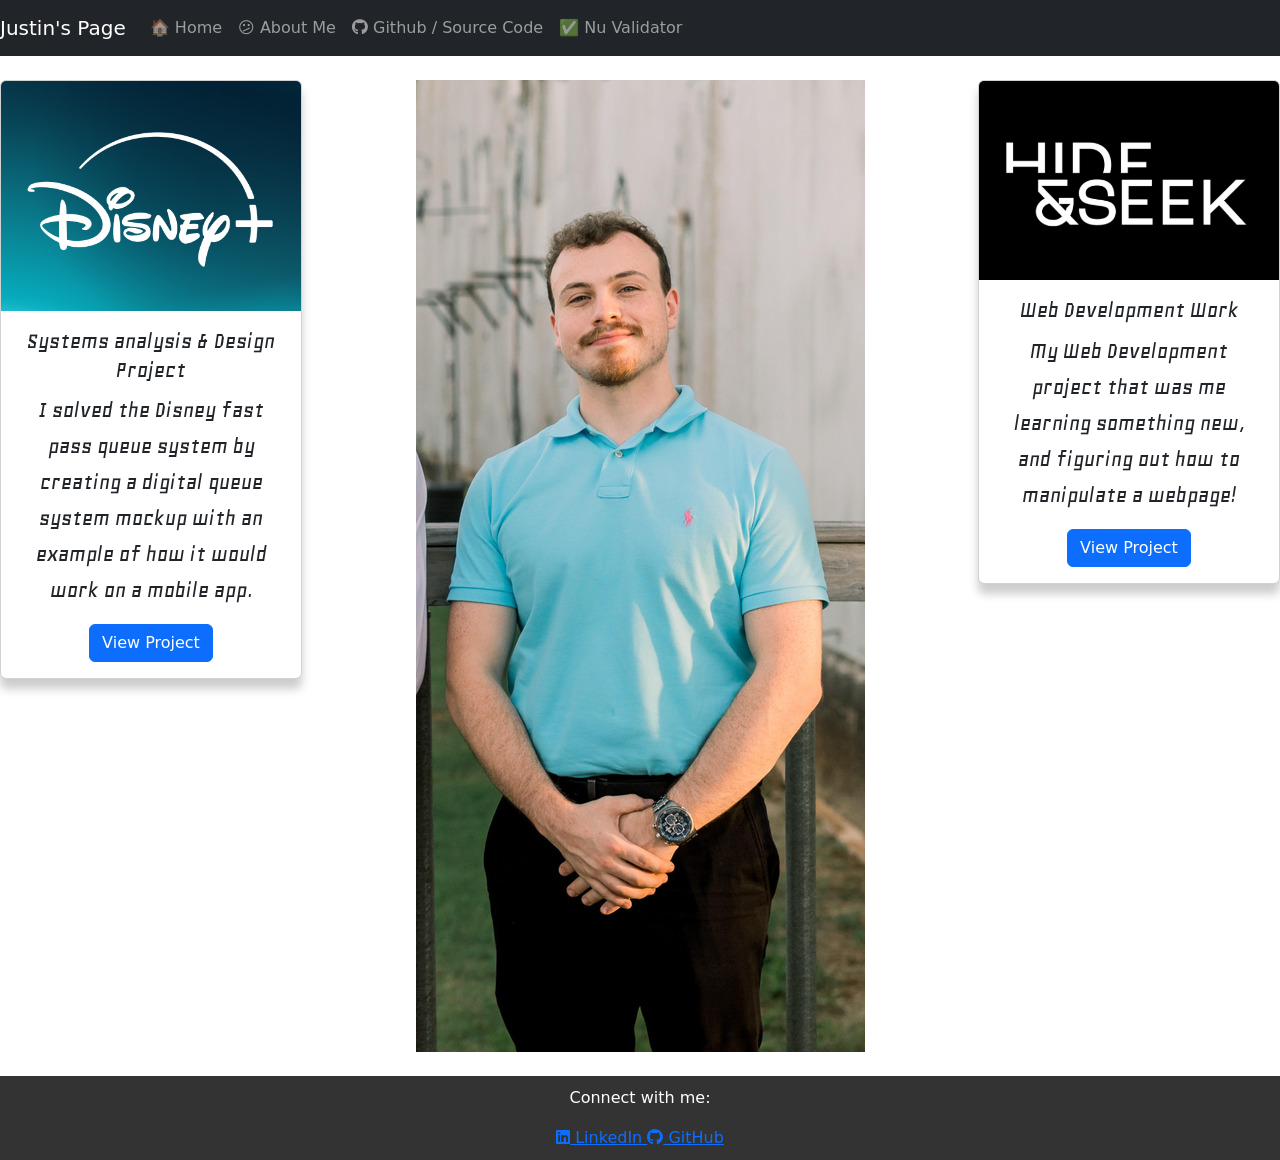
<file: index.html>
<!DOCTYPE html>
<html lang="en">
<head>
    <meta charset="UTF-8">
    <meta name="viewport" content="width=device-width, initial-scale=1.0">
    <title>Justin Alkire</title>
    <link rel="stylesheet" href="https://cdnjs.cloudflare.com/ajax/libs/bootstrap/5.3.3/css/bootstrap.min.css">
    <link rel="stylesheet" href="https://cdnjs.cloudflare.com/ajax/libs/font-awesome/6.0.0-beta3/css/all.min.css">
    <link rel="stylesheet" href="styles/style.css">
    <!--Google font links-->
    <link rel="preconnect" href="https://fonts.googleapis.com">
    <link rel="preconnect" href="https://fonts.gstatic.com" crossorigin>
    <link href="https://fonts.googleapis.com/css2?family=Geo:ital@0;1&display=swap" rel="stylesheet">
</head>
<body>
    <nav class="navbar navbar-expand-md navbar-dark sticky-top bg-dark">
        <a class="navbar-brand" href="#">Justin's Page</a>
        <button class="navbar-toggler" type="button" data-bs-toggle="collapse" data-bs-target="#navbarsExampleDefault" aria-controls="navbarsExampleDefault" aria-expanded="false" aria-label="Toggle navigation">
            <span class="navbar-toggler-icon"></span>
        </button>
        <div class="collapse navbar-collapse" id="navbarsExampleDefault">
            <ul class="navbar-nav mr-auto">
                <li class="nav-item active">
                    <a class="nav-link" href="index.html">🏠 Home</a>
                </li>
                <li class="nav-item">
                    <a class="nav-link" href="pages/about.html" >😕 About Me</a>
                </li>
                <li class="nav-item">
                  <a class="nav-link" href="https://github.com/JustinAlkire/JustinAlkire" target="_blank">
                      <i class="fab fa-github"></i> Github / Source Code
                  </a>
              </li>
              <li class="nav-item">
                <a class="nav-link" href="https://validator.nu/?doc=https%3A%2F%2Fjustinalkire.github.io%2FJustinAlkire%2Findex.html" target="_blank">
                    ✅ Nu Validator
                </a>
              </li>
            </ul>
        </div>
    </nav>

    <!-- 3 seperate rows created  25 / 50 / 25 screen split -->
    <div class="row mt-4">
        <div class="col-3">
            <!-- Project 1 Card -->
            <div class="card">
                <img src="./images/project1.png" class="card-img-top" alt="Disney Fastpass solution">
                <div class="card-body">
                    <h5 class="card-title geo-regular">Systems analysis & Design Project</h5>
                    <p class="card-text geo-regular">I solved the Disney fast pass queue system by creating a digital queue system mockup with an example of how it would work on a mobile app.</p>
                    <a href="https://www.figma.com/proto/492TnzEVAJgEreG1Ng4TOn/Group-5-App-Final?node-id=22-613&t=NBKXYGJSYGASbPUW-1" target="_blank" class="btn btn-primary">View Project</a>
                </div>
            </div>
        </div>
        <div class="col-6 text-center">
            <!-- Picture of a really cool dude -->
            <img src="./images/Justin.jpg" alt="Justin's Photo" class="img-fluid">
        </div>
        <div class="col-3">
            <!-- Project 2 Card -->
            <div class="card">
                <img src="./images/project2.png" class="card-img-top" alt="WIP Website Development stuff">
                <div class="card-body">
                    <h5 class="card-title geo-regular">Web Development Work</h5>
                    <p class="card-text geo-regular">My Web Development project that was me learning something new, and figuring out how to manipulate a webpage!</p>
                    <a href="https://justinalkire.github.io/redesigned-fiesta/" target="_blank" class="btn btn-primary">View Project</a>
                </div>
            </div>
        </div>
    </div>

    <footer class="text-center mt-4">
        <p>Connect with me:</p>
        <a href="https://www.linkedin.com/in/justin-alkire-302125161/" target="_blank">
            <i class="fab fa-linkedin"></i> LinkedIn
        </a>
        <a href="https://github.com/Justinalkire" target="_blank">
            <i class="fab fa-github"></i> GitHub
        </a>
    </footer>
    
    <script src="https://cdnjs.cloudflare.com/ajax/libs/jquery/3.7.1/jquery.min.js"></script>
    <script src="https://cdnjs.cloudflare.com/ajax/libs/bootstrap/5.3.3/js/bootstrap.bundle.min.js"></script>
    <script src="scripts/script.js"></script>
</body>
</html>
</file>
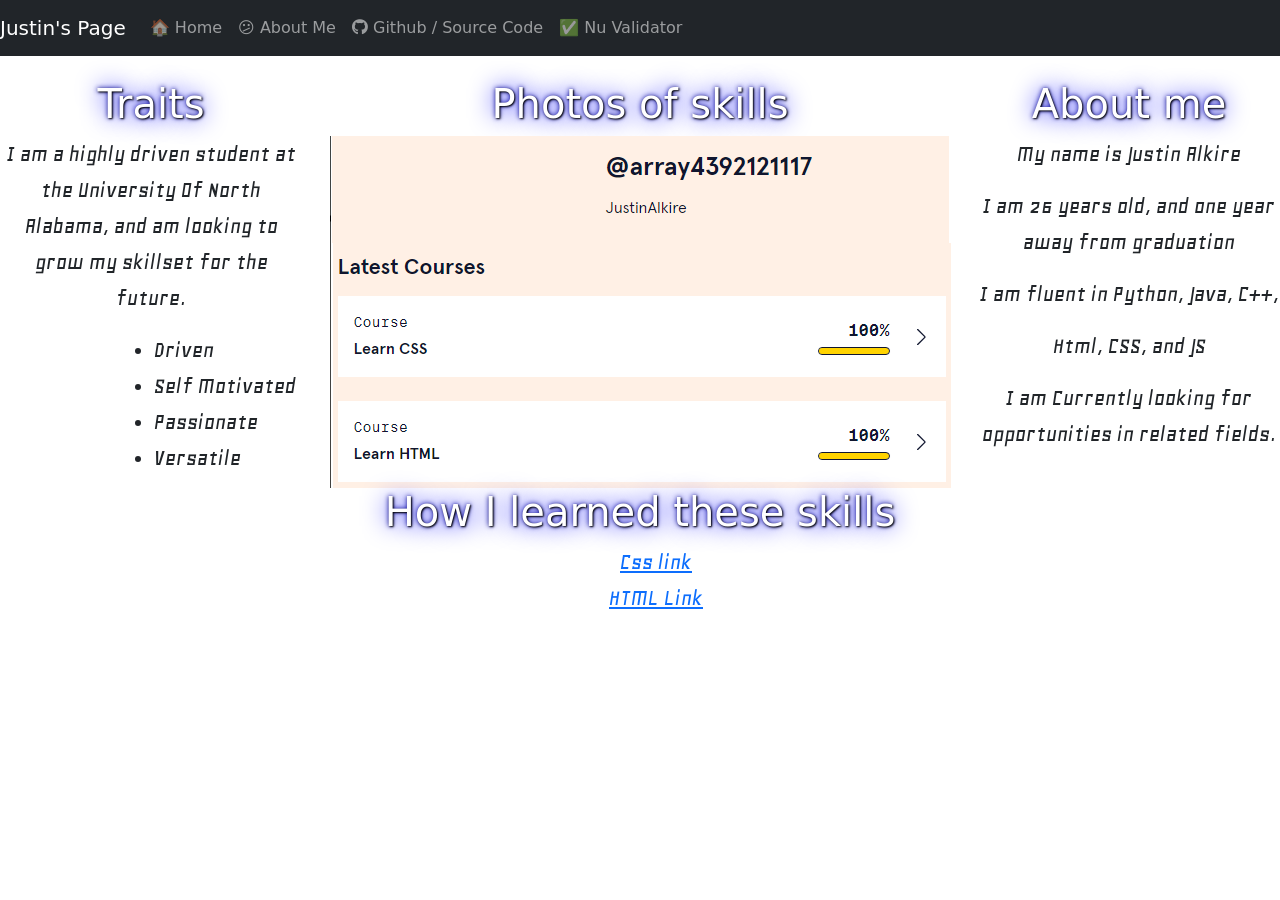
<file: pages/about.html>
<!DOCTYPE html>
<html lang="en">
<head>
    <meta charset="UTF-8">
    <meta name="viewport" content="width=device-width, initial-scale=1.0">
    <title>About Justin</title>
    <link rel="stylesheet" href="https://cdnjs.cloudflare.com/ajax/libs/bootstrap/5.3.3/css/bootstrap.min.css">
    <link rel="stylesheet" href="https://cdnjs.cloudflare.com/ajax/libs/font-awesome/6.0.0-beta3/css/all.min.css">
    <link rel="stylesheet" href="../styles/style.css">
    <!--Google font links-->
    <link rel="preconnect" href="https://fonts.googleapis.com">
    <link rel="preconnect" href="https://fonts.gstatic.com" crossorigin>
    <link href="https://fonts.googleapis.com/css2?family=Geo:ital@0;1&display=swap" rel="stylesheet">
</head>
<body>
    <nav class="navbar navbar-expand-md navbar-dark sticky-top bg-dark">
        <a class="navbar-brand" href="../index.html">Justin's Page</a>
        <button class="navbar-toggler" type="button" data-bs-toggle="collapse" data-bs-target="#navbarsExampleDefault" aria-controls="navbarsExampleDefault" aria-expanded="false" aria-label="Toggle navigation">
            <span class="navbar-toggler-icon"></span>
        </button>
        <div class="collapse navbar-collapse" id="navbarsExampleDefault">
            <ul class="navbar-nav mr-auto">
                <li class="nav-item">
                    <a class="nav-link" href="../index.html">🏠 Home</a>
                </li>
                <li class="nav-item active">
                    <a class="nav-link" href="/pages/about.html">😕 About Me</a>
                </li>
                <li class="nav-item">
                    <a class="nav-link" href="https://github.com/JustinAlkire/JustinAlkire" target="_blank">
                        <i class="fab fa-github"></i> Github / Source Code
                    </a>
                </li>
                <li class="nav-item">
                <a class="nav-link" href="https://validator.nu/?doc=https%3A%2F%2Fjustinalkire.github.io%2FJustinAlkire%2Findex.html" target="_blank">
                    ✅ Nu Validator
                </a>
              </li>
            </ul>
        </div>
    </nav>

    <!-- 3 seperate rows created  25 / 50 / 25 screen split -->
    <div class="row mt-4">
        <div class="col-3">
            <h1>Traits</h1>
            <p class="geo-regular">I am a highly driven student at the University Of North Alabama, and am looking to grow my skillset for the future.</p>
            <ul class="center geo-regular">
                <li>Driven</li>
                <li>Self Motivated</li>
                <li>Passionate</li>
                <li>Versatile</li>
            </ul>
        </div>
        <div class="col-6 text-center">
            <h1>Photos of skills</h1>
            <img src="../images/skills1.png" alt="css&htmlcomplete" class="img-fluid">
            <h1>How I learned these skills</h1>
            <ol class="center geo-regular">
                <li><a href="https://www.codecademy.com/enrolled/courses/learn-css" target="_blank">Css link</a></li>
                <li><a href="https://www.codecademy.com/enrolled/courses/learn-html" target="_blank">HTML Link</a></li>
            </ol>
        </div>
        <div class="col-3">
            <h1>About me</h1>
            <p class="center geo-regular">My name is Justin Alkire</p>
            <p class="center geo-regular">I am 26 years old, and one year away from graduation</p>
            <p class="center geo-regular">I am fluent in Python, Java, C++,</p>
            <p class="center geo-regular">Html, CSS, and JS</p>
            <p class="center geo-regular">I am Currently looking for opportunities in related fields.</p>

        </div>
    </div>


    <script src="https://cdnjs.cloudflare.com/ajax/libs/jquery/3.7.1/jquery.min.js"></script>
    <script src="https://cdnjs.cloudflare.com/ajax/libs/bootstrap/5.3.3/js/bootstrap.bundle.min.js"></script>
    <script src="../scripts/script.js"></script>
</body>
</html>
</file>
<file: styles/style.css>
footer {
    width: 100%;
    text-align: center;
    padding: 10px 0;
    background-color: #333;
    color: #fff;
    position: relative;
    bottom: 0;
    left: 0;
  }

div{
    text-align: center;
}


.geo-regular {
    font-family: "Geo", sans-serif;
    font-weight: 400;
    font-style: normal;
    font-size: 1.5rem;
}
  
  .geo-regular-italic {
    font-family: "Geo", sans-serif;
    font-weight: 400;
    font-style: italic;
}

h1 {
  color: white;
  text-shadow: 1px 1px 2px black, 0 0 25px blue, 0 0 5px darkblue;
}

ul.center li
{
 text-align: left;
 margin-left: 45%;
}

/* Box shadow req */
.card {
  box-shadow: 0 10px 10px 0 rgba(0, 0, 0, 0.2);
}

/* ensure no bullets for the list */
ol {
  list-style-type: none;
}
</file>
